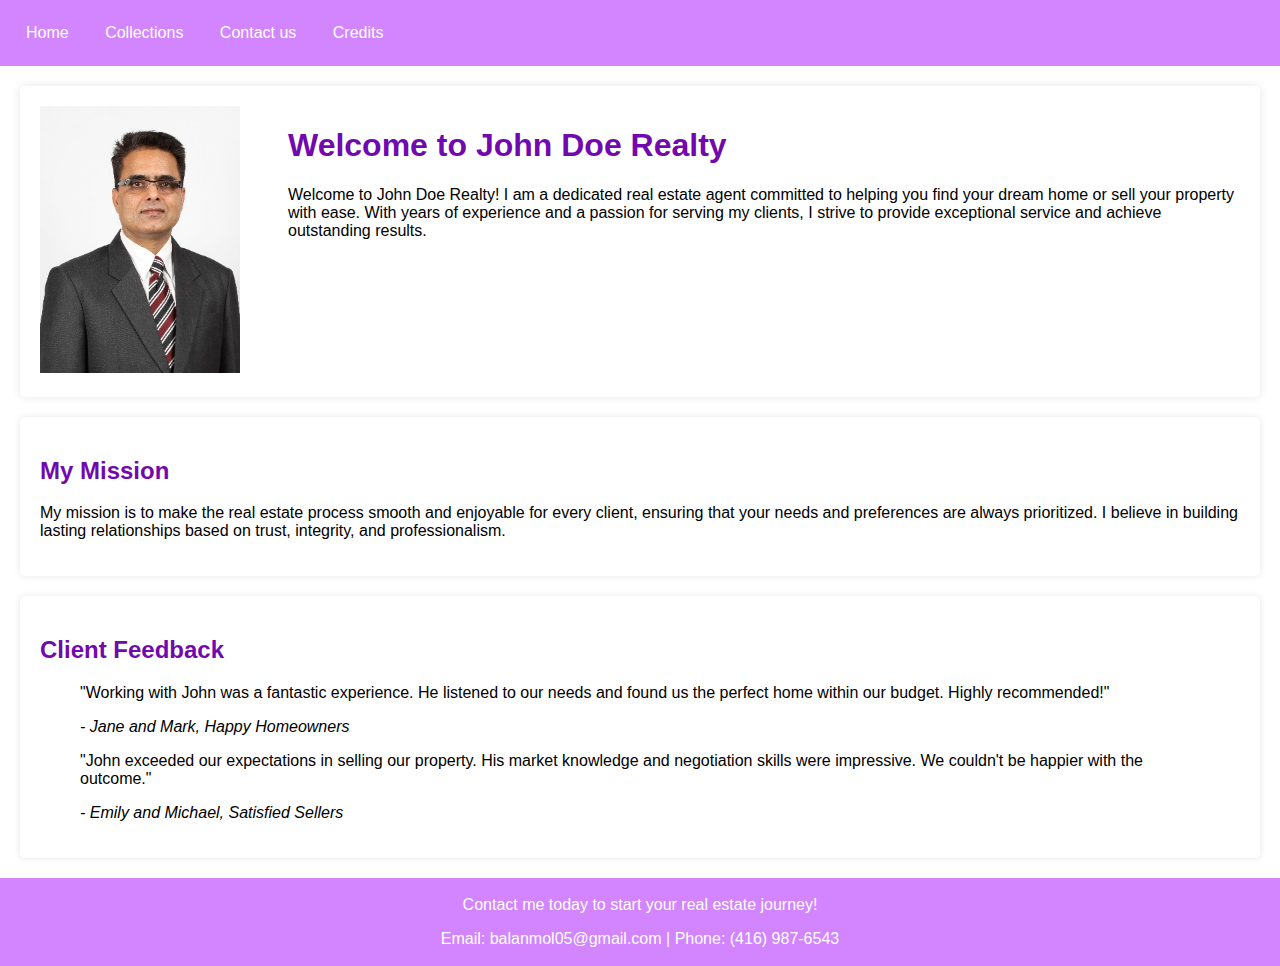
<file: index.html>
<!DOCTYPE html>
<html lang="en">
<head>
    <meta charset="UTF-8">
    <meta name="viewport" content="width=device-width, initial-scale=1.0">
    <title>testing</title>
    <link rel="stylesheet" href="styles.css">
</head>
<body>
    <!--this is my navbar-->
    <nav>
        <ul>
            <li> <a href="/index.html">Home</a>  </li>
            <li> <a href="sale.html">Collections</a> </li>
           
            <li><a href="contact.html">Contact us</a> </li>
            <li><a href="credits.html">Credits</a> </li>
        </ul>
    </nav>
    <div class="main-container">

    
    <div class="profile">
        
        <div class="col"><img src="images/AgentPic.jpg" alt="John Doe" style="max-width: 200px;"></div>
        <div class="col2"><h1>Welcome to John Doe Realty</h1><p>Welcome to John Doe Realty! I am a dedicated real estate agent committed to helping you find your dream home or sell your property with ease. With years of experience and a passion for serving my clients, I strive to provide exceptional service and achieve outstanding results.</p></div>
        

    </div>
       
    
    
    
    <section id="about">
        <h2>My Mission</h2>
    
        <p>My mission is to make the real estate process smooth and enjoyable for every client, ensuring that your needs and preferences are always prioritized. I believe in building lasting relationships based on trust, integrity, and professionalism.</p>
    </section>
    <section id="feedback">
        <h2>Client Feedback</h2>
        <blockquote>
            <p>"Working with John was a fantastic experience. He listened to our needs and found us the perfect home within our budget. Highly recommended!"</p>
            <cite>- Jane and Mark, Happy Homeowners</cite>
        </blockquote>
        <blockquote>
            <p>"John exceeded our expectations in selling our property. His market knowledge and negotiation skills were impressive. We couldn't be happier with the outcome."</p>
            <cite>- Emily and Michael, Satisfied Sellers</cite>
        </blockquote>
    </section>
</div>
    <footer>
        <p>Contact me today to start your real estate journey!</p>
        <p> <span> Email: balanmol05@gmail.com  | </span> <span>Phone: (416) 987-6543</span></p>
    </footer>



</body>
</html>
</file>
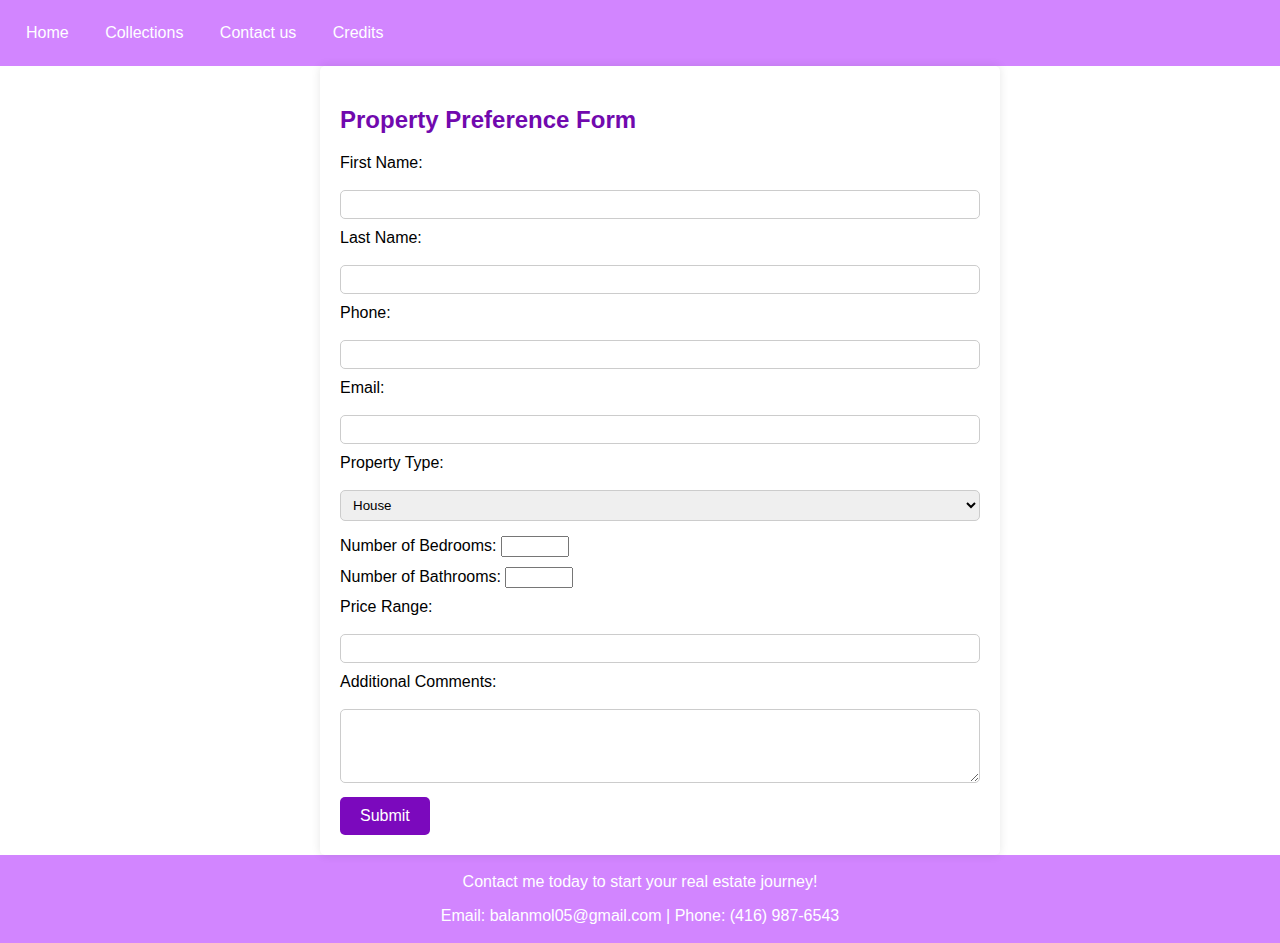
<file: contact.html>
<!DOCTYPE html>
<html lang="en">
<head>
    <meta charset="UTF-8">
    <meta name="viewport" content="width=device-width, initial-scale=1.0">
    <title>Document</title>
    <link rel="stylesheet" href="styles.css">
</head>
<body>
    <nav>
        <ul>
            <li> <a href="/index.html">Home</a>  </li>
            <li> <a href="sale.html">Collections</a> </li>
          
            <li><a href="contact.html">Contact us</a> </li>
            <li><a href="credits.html">Credits</a> </li>
        </ul>
    </nav>

    
<form action="https://api.web3forms.com/submit" method="post" >
    <h2>Property Preference Form</h2>
    <input type="hidden" name="access_key" value="0c0ee8f5-439e-4601-95d4-0b2d0e2f2a1e">
    <label for="firstName">First Name:</label><br>
    <input type="text" id="firstName" name="firstName" required><br>

    <label for="lastName">Last Name:</label><br>
    <input type="text" id="lastName" name="lastName" required><br>

    <label for="phone">Phone:</label><br>
    <input type="tel" id="phone" name="phone" required><br>

    <label for="email">Email:</label><br>
    <input type="email" id="email" name="email" required><br>

    <label for="propertyType">Property Type:</label><br>
    <select id="propertyType" name="propertyType" required>
        <option value="house" name="opt1">House</option>
        <option value="condo" name="opt2">Condom</option>
    </select><br>
    <div class="horizontal-line1">
    <label for="bedrooms" class="number">Number of Bedrooms:</label>
    <input type="number" id="bedrooms" name="bedrooms" min="1" required>
    </div>
    <div class="horizontal-line2">
    <label for="bathrooms" class="number">Number of Bathrooms:</label>
    <input type="number" id="bathrooms" name="bathrooms" min="1" required>
</div>
    <label for="priceRange">Price Range:</label><br>
    <input type="text" id="priceRange" name="priceRange" required><br>

    <label for="comments">Additional Comments:</label><br>
    <textarea id="comments" name="comments" rows="4" cols="50"></textarea><br>

    
    <button type="submit" class="custom-submit-btn">Submit</button>
</form>
<footer>
    <p>Contact me today to start your real estate journey!</p>
    <p> <span> Email: balanmol05@gmail.com  | </span> <span>Phone: (416) 987-6543</span></p>
</footer>
</body>
</html>
</file>
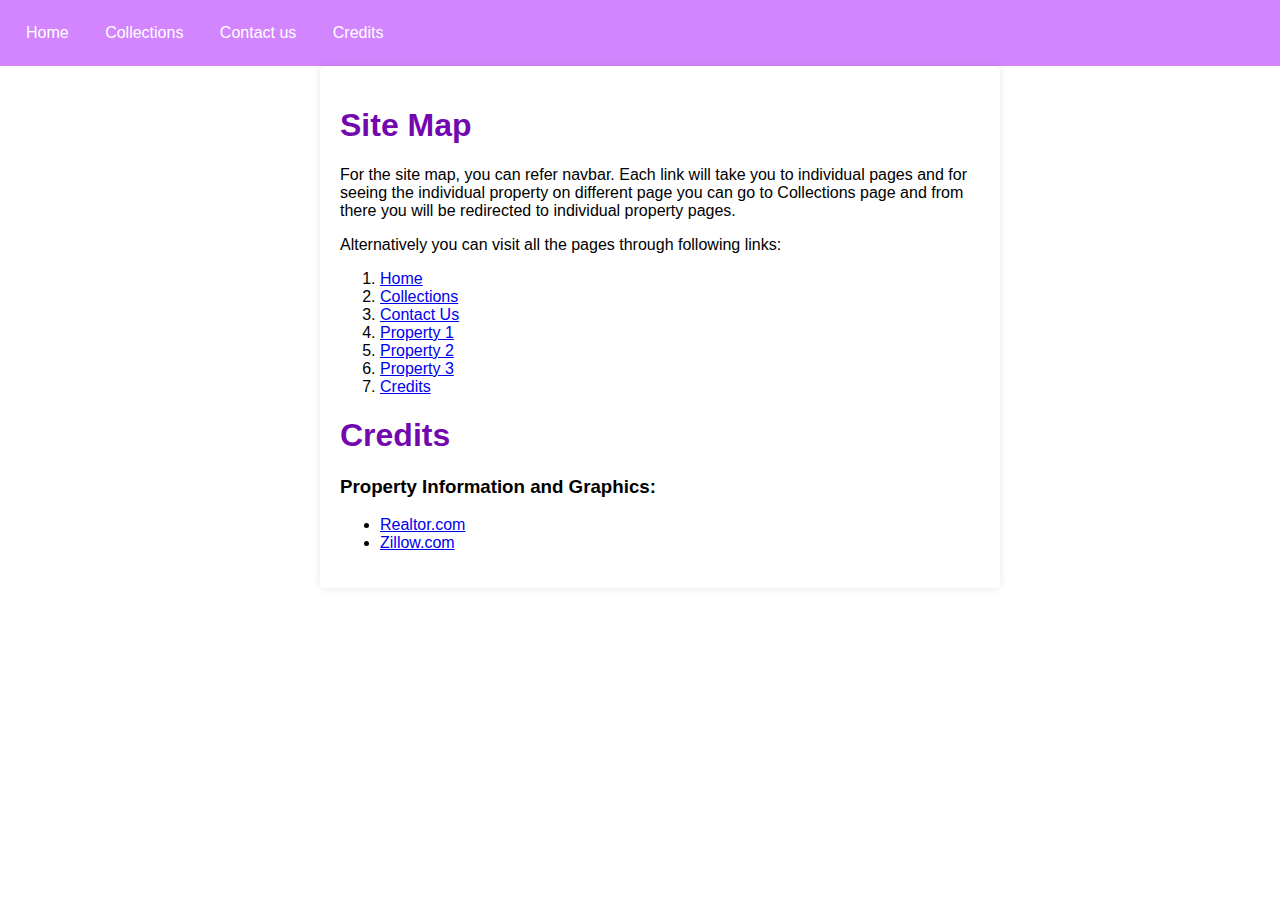
<file: credits.html>
<!DOCTYPE html>
<html lang="en">
<head>
    <meta charset="UTF-8">
    <meta name="viewport" content="width=device-width, initial-scale=1.0">
    <title>Document</title>
    <link rel="stylesheet" href="styles.css">
</head>
<body>
  
    <nav>
        <ul>
            <li> <a href="/index.html">Home</a>  </li>
            <li> <a href="sale.html">Collections</a> </li>
        
            <li><a href="contact.html">Contact us</a> </li>
            <li><a href="credits.html">Credits</a> </li>
        </ul>
    </nav>
    <div class="property1">
        <div>
            <h1>Site Map</h1>
            <p>For the site map, you can refer navbar. Each link will take you to individual pages and for seeing the individual property on different page you can go to Collections page and from there you will be redirected to individual property pages.</p>
            <p>Alternatively you can visit all the pages through following links:
                <ol>
                    <li><a href="index.html">Home</a></li>
                    <li><a href="sale.html">Collections</a></li>
                    <li><a href="contact.html">Contact Us</a></li>
                    <li><a href="property1.html">Property 1</a></li>
                    <li><a href="property2.html">Property 2</a></li>
                    <li><a href="property3.html">Property 3</a></li>
                    <li><a href="credits.html">Credits</a></li>
                </ol>
            </p>
    
        </div>
       <div>
        <h1>Credits</h1>
        <h3> Property Information and Graphics:</h3>
        <ul>
            <li>
                <a href="https://www.realtor.com" >Realtor.com</a>
            </li>
            <li><a href="https://www.zillow.com" >Zillow.com</a></li>
        </ul>
            
               
         
            
    
       </div>
        
            
        
    </div>
    


</body>
</html>
</file>
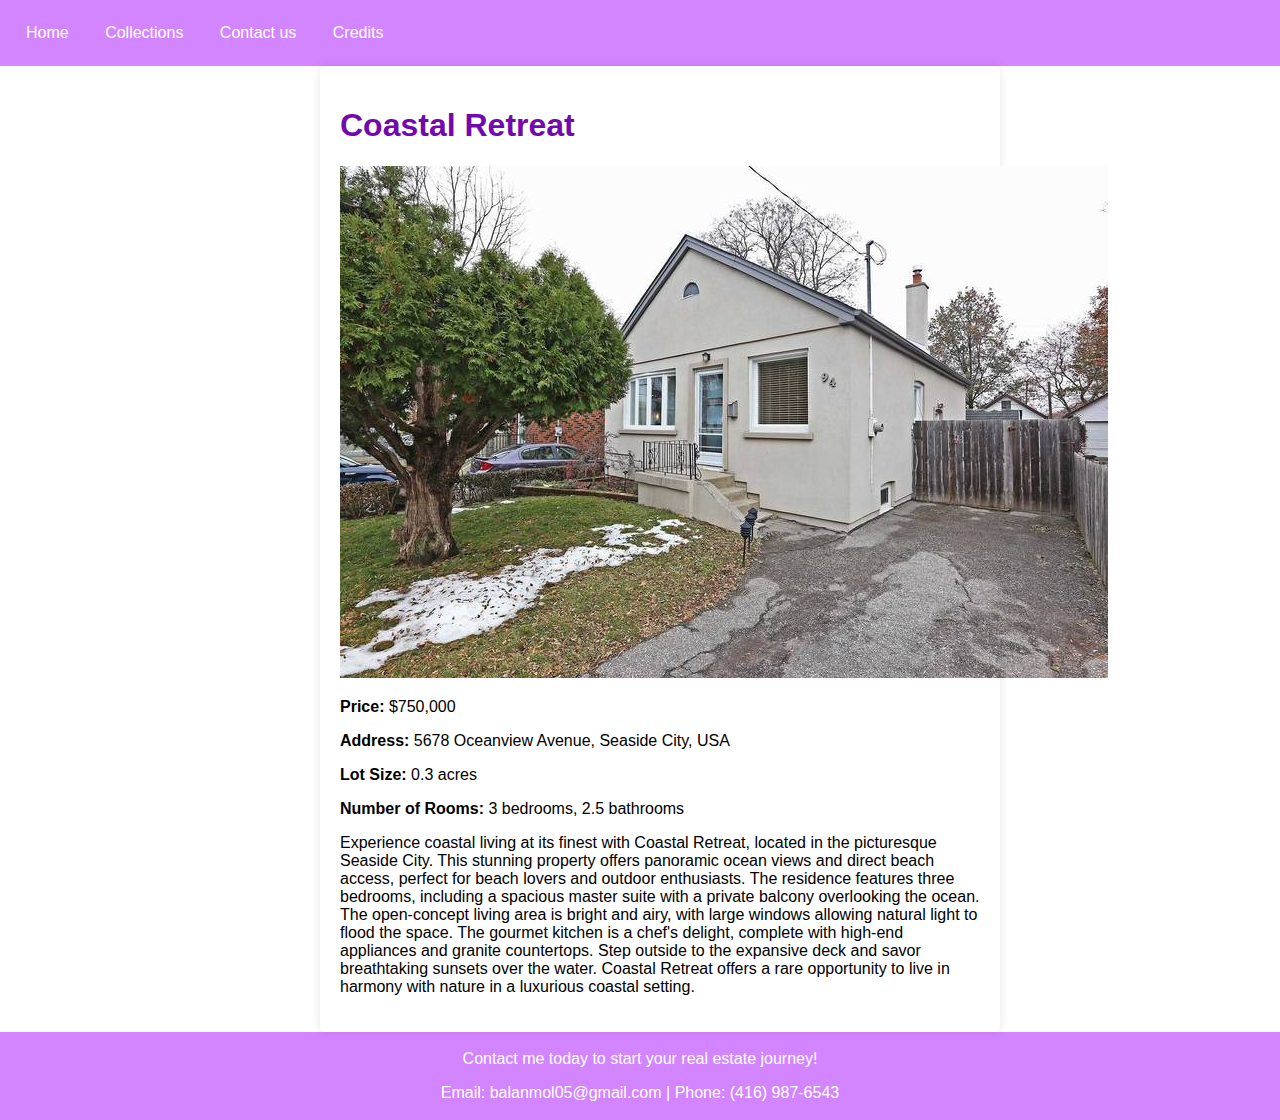
<file: property1.html>
<!DOCTYPE html>
<html lang="en">
<head>
    <meta charset="UTF-8">
    <meta name="viewport" content="width=device-width, initial-scale=1.0">
    <title>Document</title>
    <link rel="stylesheet" href="styles.css">
</head>
<body>
    <nav>
        <ul>
            <li> <a href="/index.html">Home</a>  </li>
            <li> <a href="sale.html">Collections</a> </li>
            
            <li><a href="contact.html">Contact us</a> </li>
            <li><a href="credits.html">Credits</a> </li>
        </ul>
    </nav>
    <div class="property1">
        <h1>Coastal Retreat</h1>
    <img src="images/house1.jpg" alt="Coastal Retreat Property">
    <p><strong>Price:</strong> $750,000</p>
    <p><strong>Address:</strong> 5678 Oceanview Avenue, Seaside City, USA</p>
    <p><strong>Lot Size:</strong> 0.3 acres</p>
    <p><strong>Number of Rooms:</strong> 3 bedrooms, 2.5 bathrooms</p>
    <p> Experience coastal living at its finest with Coastal Retreat, located in the picturesque Seaside City. This stunning property offers panoramic ocean views and direct beach access, perfect for beach lovers and outdoor enthusiasts. The residence features three bedrooms, including a spacious master suite with a private balcony overlooking the ocean. The open-concept living area is bright and airy, with large windows allowing natural light to flood the space. The gourmet kitchen is a chef's delight, complete with high-end appliances and granite countertops. Step outside to the expansive deck and savor breathtaking sunsets over the water. Coastal Retreat offers a rare opportunity to live in harmony with nature in a luxurious coastal setting.</p>

    </div>
    <footer>
        <p>Contact me today to start your real estate journey!</p>
        <p> <span> Email: balanmol05@gmail.com  | </span> <span>Phone: (416) 987-6543</span></p>
    </footer>

</body>
</html>
</file>
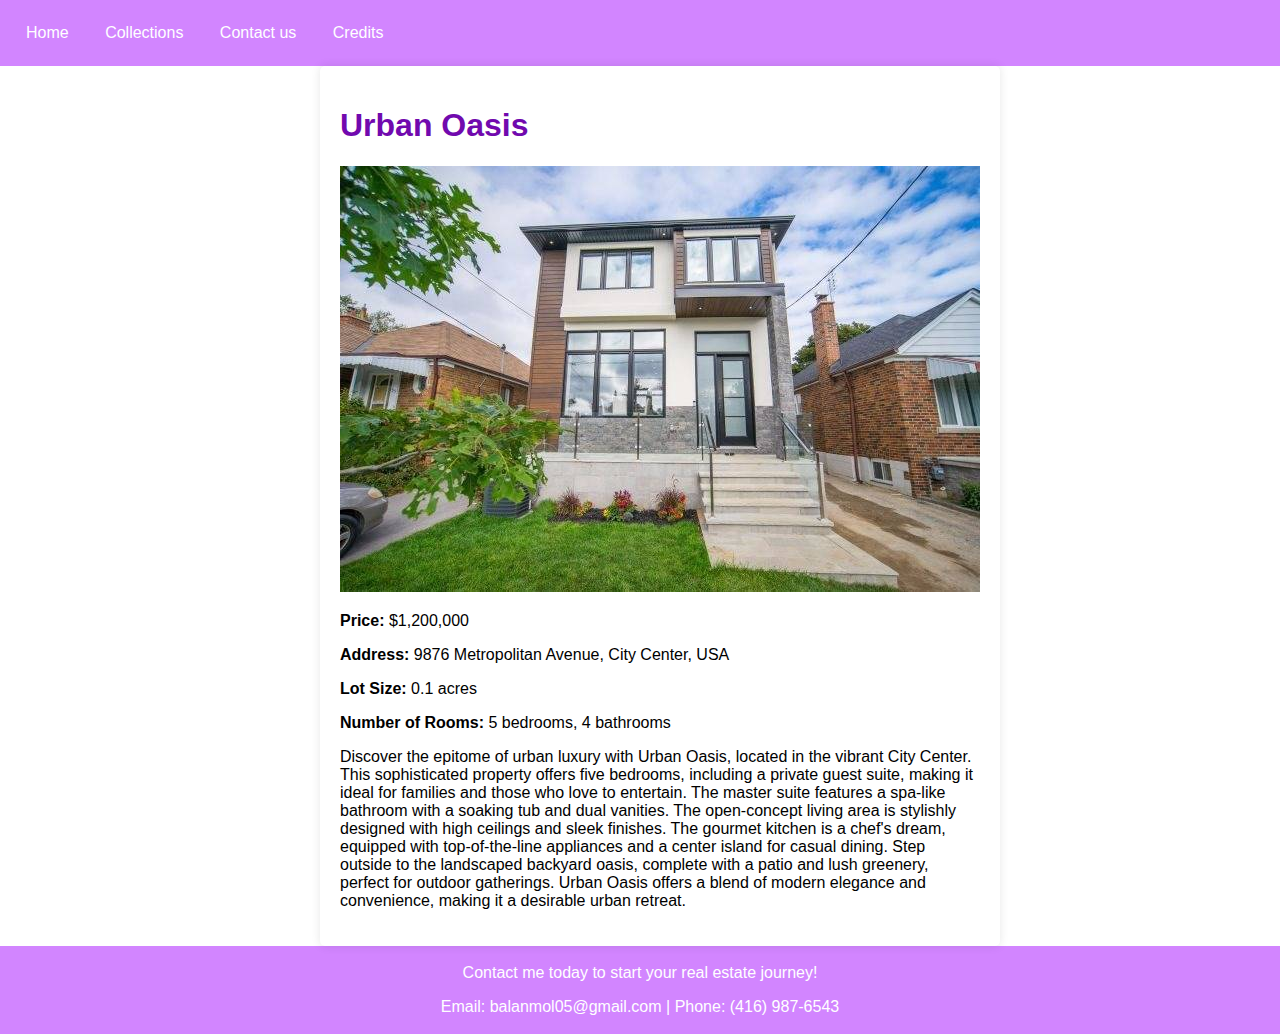
<file: property2.html>
<!DOCTYPE html>
<html lang="en">
<head>
    <meta charset="UTF-8">
    <meta name="viewport" content="width=device-width, initial-scale=1.0">
    <title>Document</title>
    <link rel="stylesheet" href="styles.css">
</head>
<body>
    <nav>
        <ul>
            <li> <a href="/index.html">Home</a>  </li>
            <li> <a href="sale.html">Collections</a> </li>
            
            <li><a href="contact.html">Contact us</a> </li>
            <li><a href="credits.html">Credits</a> </li>
        </ul>
    </nav>
    <div class="property1">
        <h1>Urban Oasis</h1>
    <img src="images/house2.jpg" alt="Urban Oasis Property">
    <p><strong>Price:</strong> $1,200,000</p>
    <p><strong>Address:</strong> 9876 Metropolitan Avenue, City Center, USA</p>
    <p><strong>Lot Size:</strong> 0.1 acres</p>
    <p><strong>Number of Rooms:</strong> 5 bedrooms, 4 bathrooms</p>
    <p>Discover the epitome of urban luxury with Urban Oasis, located in the vibrant City Center. This sophisticated property offers five bedrooms, including a private guest suite, making it ideal for families and those who love to entertain. The master suite features a spa-like bathroom with a soaking tub and dual vanities. The open-concept living area is stylishly designed with high ceilings and sleek finishes. The gourmet kitchen is a chef's dream, equipped with top-of-the-line appliances and a center island for casual dining. Step outside to the landscaped backyard oasis, complete with a patio and lush greenery, perfect for outdoor gatherings. Urban Oasis offers a blend of modern elegance and convenience, making it a desirable urban retreat.</p>
    </div>
    <footer>
        <p>Contact me today to start your real estate journey!</p>
        <p> <span> Email: balanmol05@gmail.com  | </span> <span>Phone: (416) 987-6543</span></p>
    </footer>
</body>
</html>
</file>
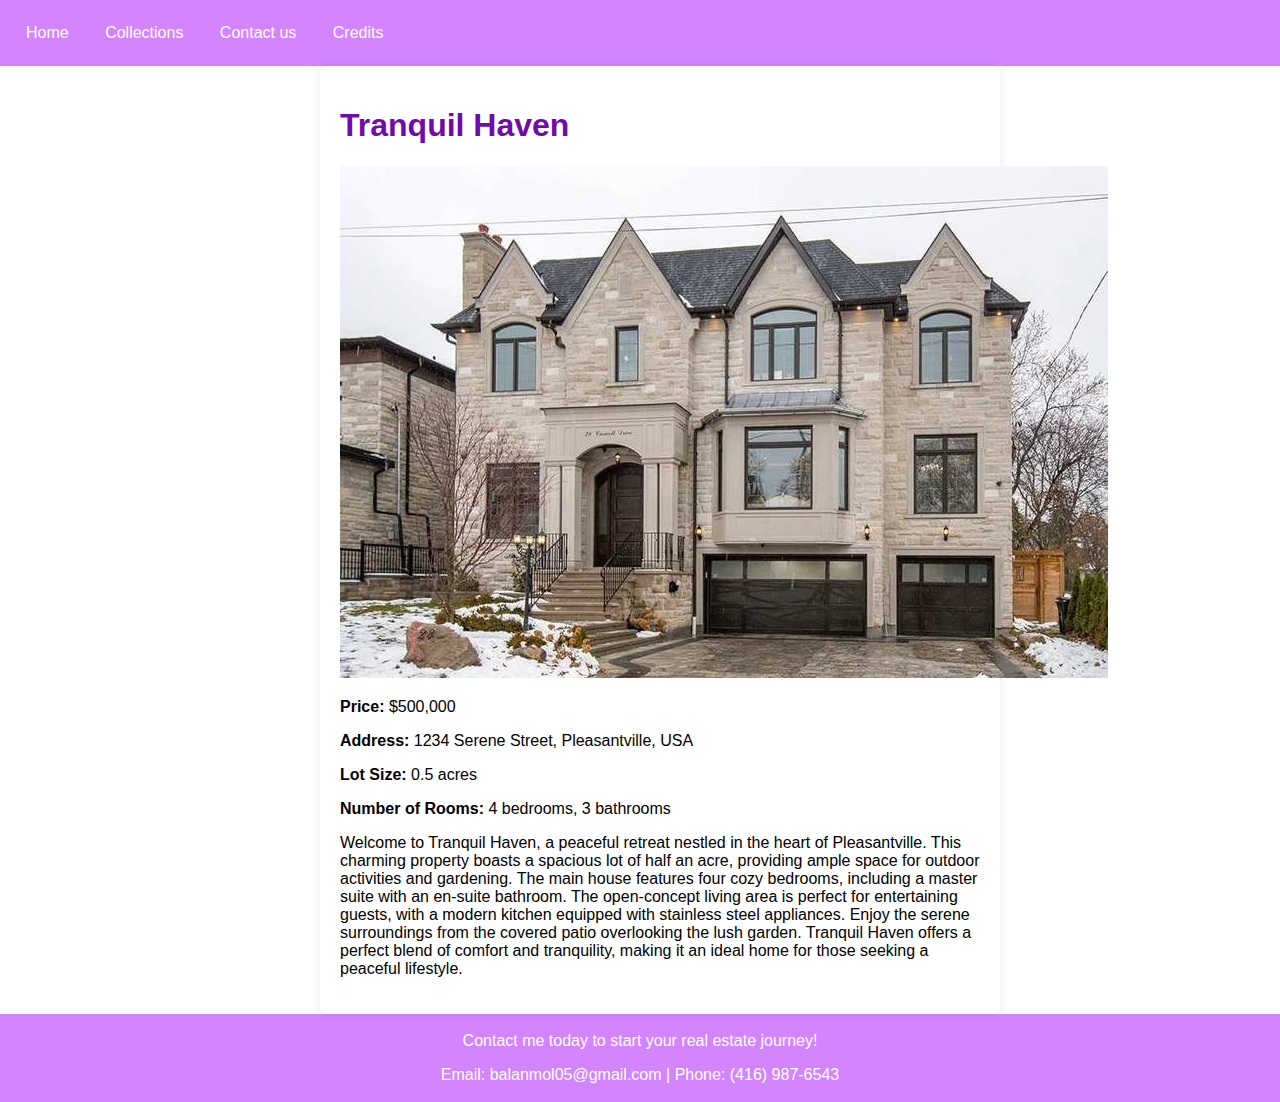
<file: property3.html>
<!DOCTYPE html>
<html lang="en">
<head>
    <meta charset="UTF-8">
    <meta name="viewport" content="width=device-width, initial-scale=1.0">
    <title>Document</title>
    <link rel="stylesheet" href="styles.css">
</head>
<body>
    <nav>
        <ul>
            <li> <a href="/index.html">Home</a>  </li>
            <li> <a href="sale.html">Collections</a> </li>
            
            <li><a href="contact.html">Contact us</a> </li>
            <li><a href="credits.html">Credits</a> </li>
        </ul>
    </nav>
    <div class="property1">
        <h1>Tranquil Haven</h1>
        <img src="images/house3.jpg" alt="Tranquil Haven Property">
        <p><strong>Price:</strong> $500,000</p>
        <p><strong>Address:</strong> 1234 Serene Street, Pleasantville, USA</p>
        <p><strong>Lot Size:</strong> 0.5 acres</p>
        <p><strong>Number of Rooms:</strong> 4 bedrooms, 3 bathrooms</p>
        <p>Welcome to Tranquil Haven, a peaceful retreat nestled in the heart of Pleasantville. This charming property boasts a spacious lot of half an acre, providing ample space for outdoor activities and gardening. The main house features four cozy bedrooms, including a master suite with an en-suite bathroom. The open-concept living area is perfect for entertaining guests, with a modern kitchen equipped with stainless steel appliances. Enjoy the serene surroundings from the covered patio overlooking the lush garden. Tranquil Haven offers a perfect blend of comfort and tranquility, making it an ideal home for those seeking a peaceful lifestyle.</p>
    </div>
    <footer>
        <p>Contact me today to start your real estate journey!</p>
        <p> <span> Email: balanmol05@gmail.com  | </span> <span>Phone: (416) 987-6543</span></p>
    </footer>
</body>
</html>
</file>
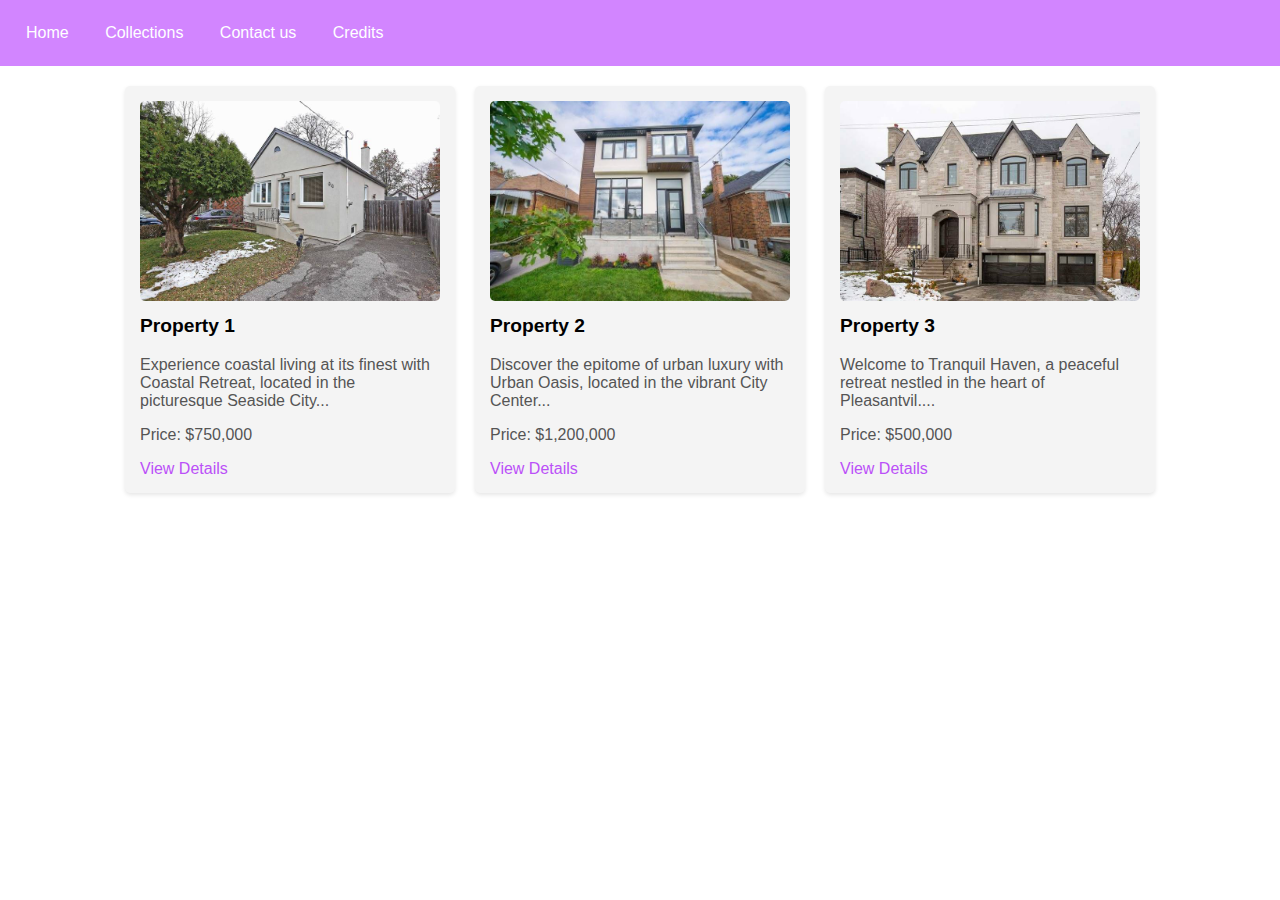
<file: sale.html>
<!DOCTYPE html>
<html lang="en">
<head>
    <meta charset="UTF-8">
    <meta name="viewport" content="width=device-width, initial-scale=1.0">
    <title>Document</title>
    <link rel="stylesheet" href="styles.css">
</head>
<body>
    <nav>
        <ul>
            <li> <a href="/index.html">Home</a>  </li>
            <li> <a href="sale.html">Collections</a> </li>
            
            <li><a href="contact.html">Contact us</a> </li>
            <li><a href="credits.html">Credits</a> </li>
        </ul>
    </nav>
     

     
    <div class="property-list">
        <div class="property">
            <img src="images/house1.jpg" alt="Property 1">
            <h3>Property 1</h3>
            <p>Experience coastal living at its finest with Coastal Retreat, located in the picturesque Seaside City...</p>
            <p>Price: $750,000</p>
            <a href="property1.html">View Details</a>
        </div>
        <div class="property">
            <img src="images/house2.jpg" alt="Property 2">
            <h3>Property 2</h3>
            <p>Discover the epitome of urban luxury with Urban Oasis, located in the vibrant City Center...</p>
            <p>Price: $1,200,000</p>
            <a href="property2.html">View Details</a>
        </div>
        <div class="property">
            <img src="images/house3.jpg" alt="Property 3">
            <h3>Property 3</h3>
            <p>Welcome to Tranquil Haven, a peaceful retreat nestled in the heart of Pleasantvil....</p>
            <p>Price: $500,000</p>
            <a href="property3.html">View Details</a>
        </div>
    </div>
    
</body>
</html>
</file>
<file: styles.css>
body {
    margin: 0;
    font-family: Arial, sans-serif;
}

nav {
   /* background-color: #333;*/
    background-color: #d285ff;
    padding: 10px;
}

nav ul {
    list-style-type: none;
    margin: 0;
    padding: 0;
    overflow: hidden;
}

 nav li {
    display: inline-block; 
}

nav li a {
    display: block;
    color: white;
    text-align: center;
    padding: 14px 16px;
    text-decoration: none;
}

nav li a:hover {
    
    background-color: #7109ae;
}

/*sales*/
.property-list {
    display: flex;
    flex-wrap: wrap;
    gap: 20px;
    justify-content: center;
    padding: 20px;
    
}

.property {
    width: 300px;
    background-color: #f4f4f4;
    border-radius: 5px;
    padding: 15px;
    box-shadow: 0px 2px 4px rgba(0, 0, 0, 0.1);
}

.property img {
    width: 100%;
    border-radius: 5px;
}

.property h3 {
    margin-top: 10px;
    font-size: 1.2rem;
}

.property p {
    margin-top: 5px;
    font-size: 1rem;
    color: #555;
}

.property a {
    display: block;
    margin-top: 10px;
    text-decoration: none;
    color: #bb50f8;;
}
h1{
    color: #7109ae;
}
h2 {
    color: #7109ae;
}

form {
    position: relative;
    left: 25%;
    right: 25%;
    width: 50%;
    background-color: #fff;
    padding: 20px;
    border-radius: 5px;
    box-shadow: 0 0 10px rgba(0, 0, 0, 0.1);
}

label {
    display: block;
    margin-bottom: 0px;
}

input[type="text"],
input[type="email"],
input[type="tel"],
select,
textarea {
    width: 100%;
    padding: 6px 8px;
 

    margin-bottom: 10px;
    border: 1px solid #ccc;
    border-radius: 5px;
    box-sizing: border-box;
}

input[type="submit"] {
    background-color: #007bff;
    color: #fff;
    border: none;
    padding: 10px 20px;
    border-radius: 5px;
    cursor: pointer;
}

input[type="submit"]:hover {
    background-color: #0056b3;
}

.number{
    position: relative;
    display: inline;
    margin-bottom: 20px;
}
input[type="number"] {
    width: 60px;
}

textarea {
    resize: vertical;
}

.horizontal-line1{
    position: relative;
    margin-top: 5px;
    margin-bottom: 10px;
}
.horizontal-line2{
    position: relative;
    margin-top: 5px;
    margin-bottom: 10px;
}
.property1{
    position: relative;
    left: 25%;
    right: 25%;
    width: 50%;
    
    background-color: #fff;
    padding: 20px;
    border-radius: 5px;
    box-shadow: 0 0 10px rgba(0, 0, 0, 0.1);
}
section {
    padding: 20px;
    margin: 20px;
    
    box-shadow: 0 0 7px rgba(0, 0, 0, 0.1);
    border-radius: 5px;
}
footer {
    background-color:#d285ff;
    color: #fff;
    padding: 2px;
    text-align: center;
}
.profile{
    padding: 20px;
    margin: 20px;
    
    border-radius: 5px;
    box-shadow: 0 0 10px rgba(0, 0, 0, 0.1);
    display: flex;
    
}
.col2{
    position: relative;
    margin-left: 4%;
}
.custom-submit-btn{
    background-color:     #7b09bd;
    color: #fff; /* Text color */
    padding: 10px 20px; /* Adjust padding as needed */
    border: none;
    border-radius: 5px;
    cursor: pointer;
    font-size: 16px;
}
.custom-submit-btn:hover{
    background-color: #d285ff
}
</file>
